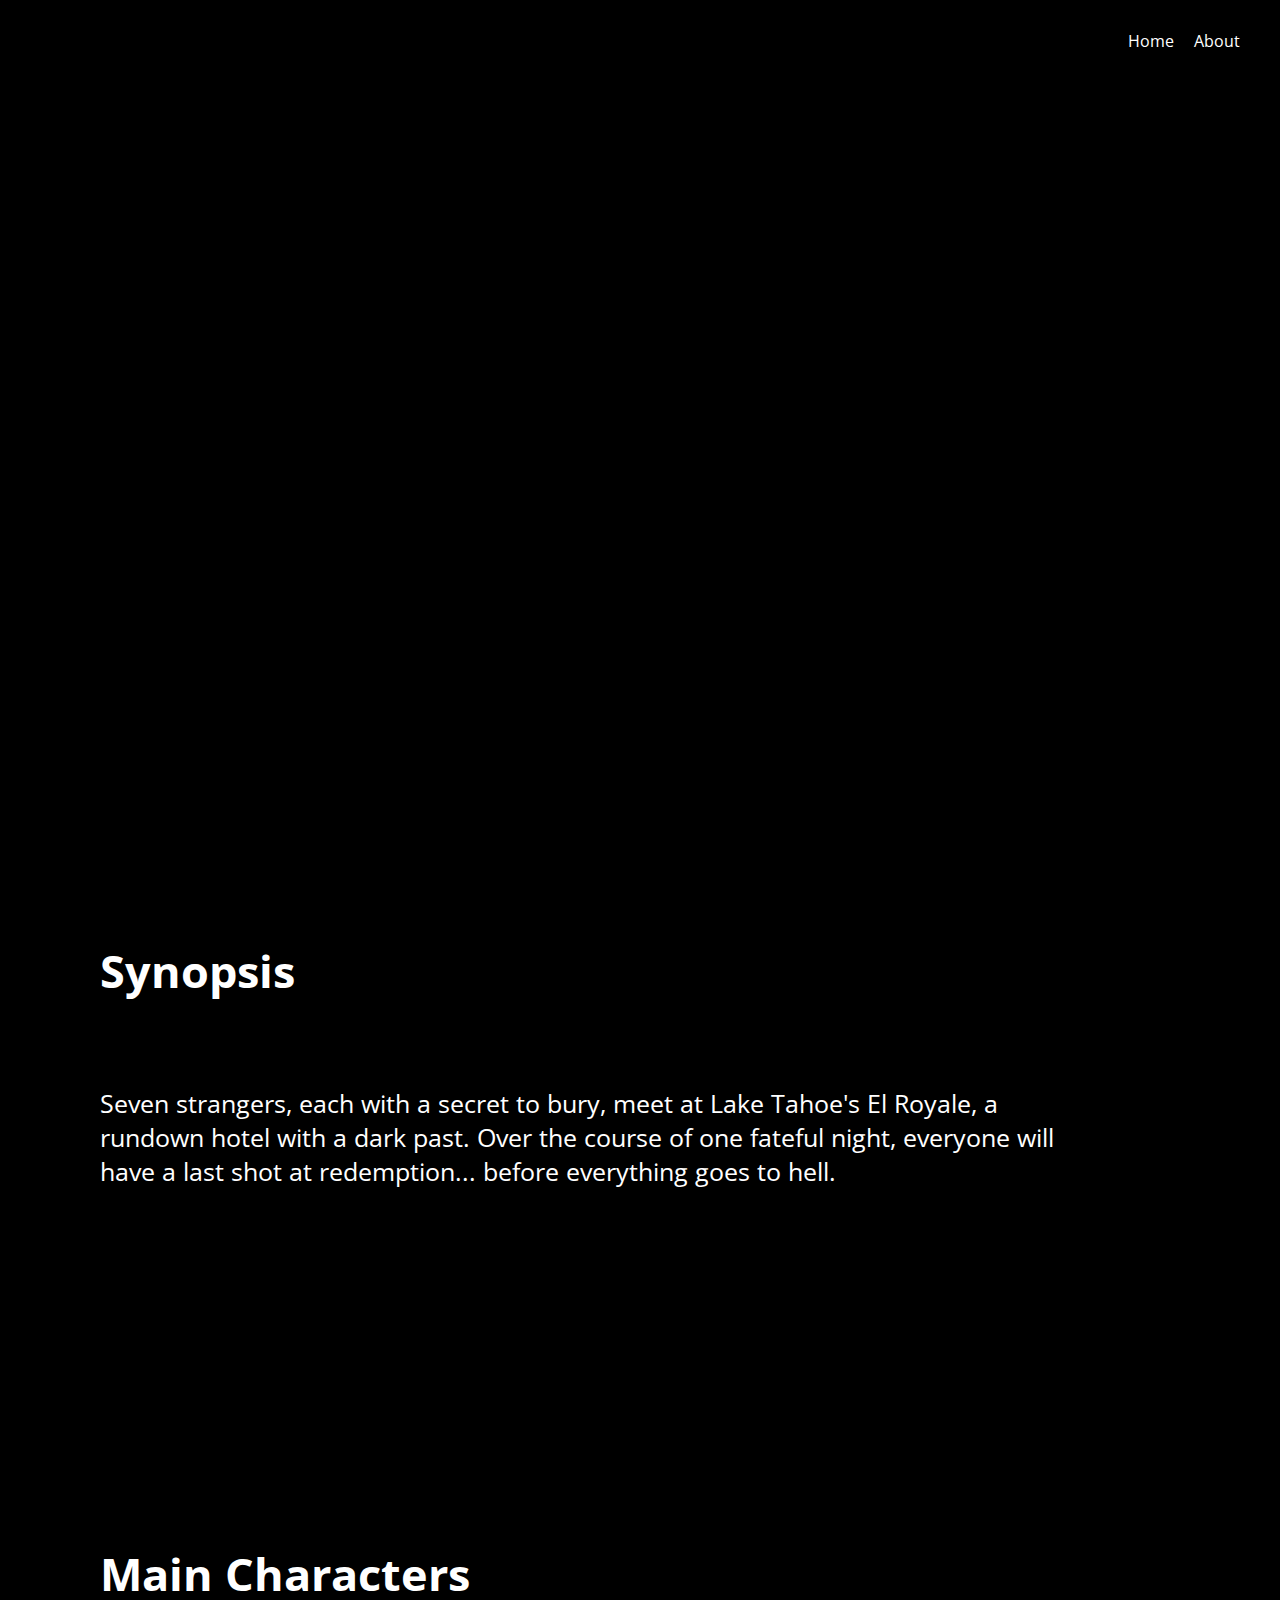
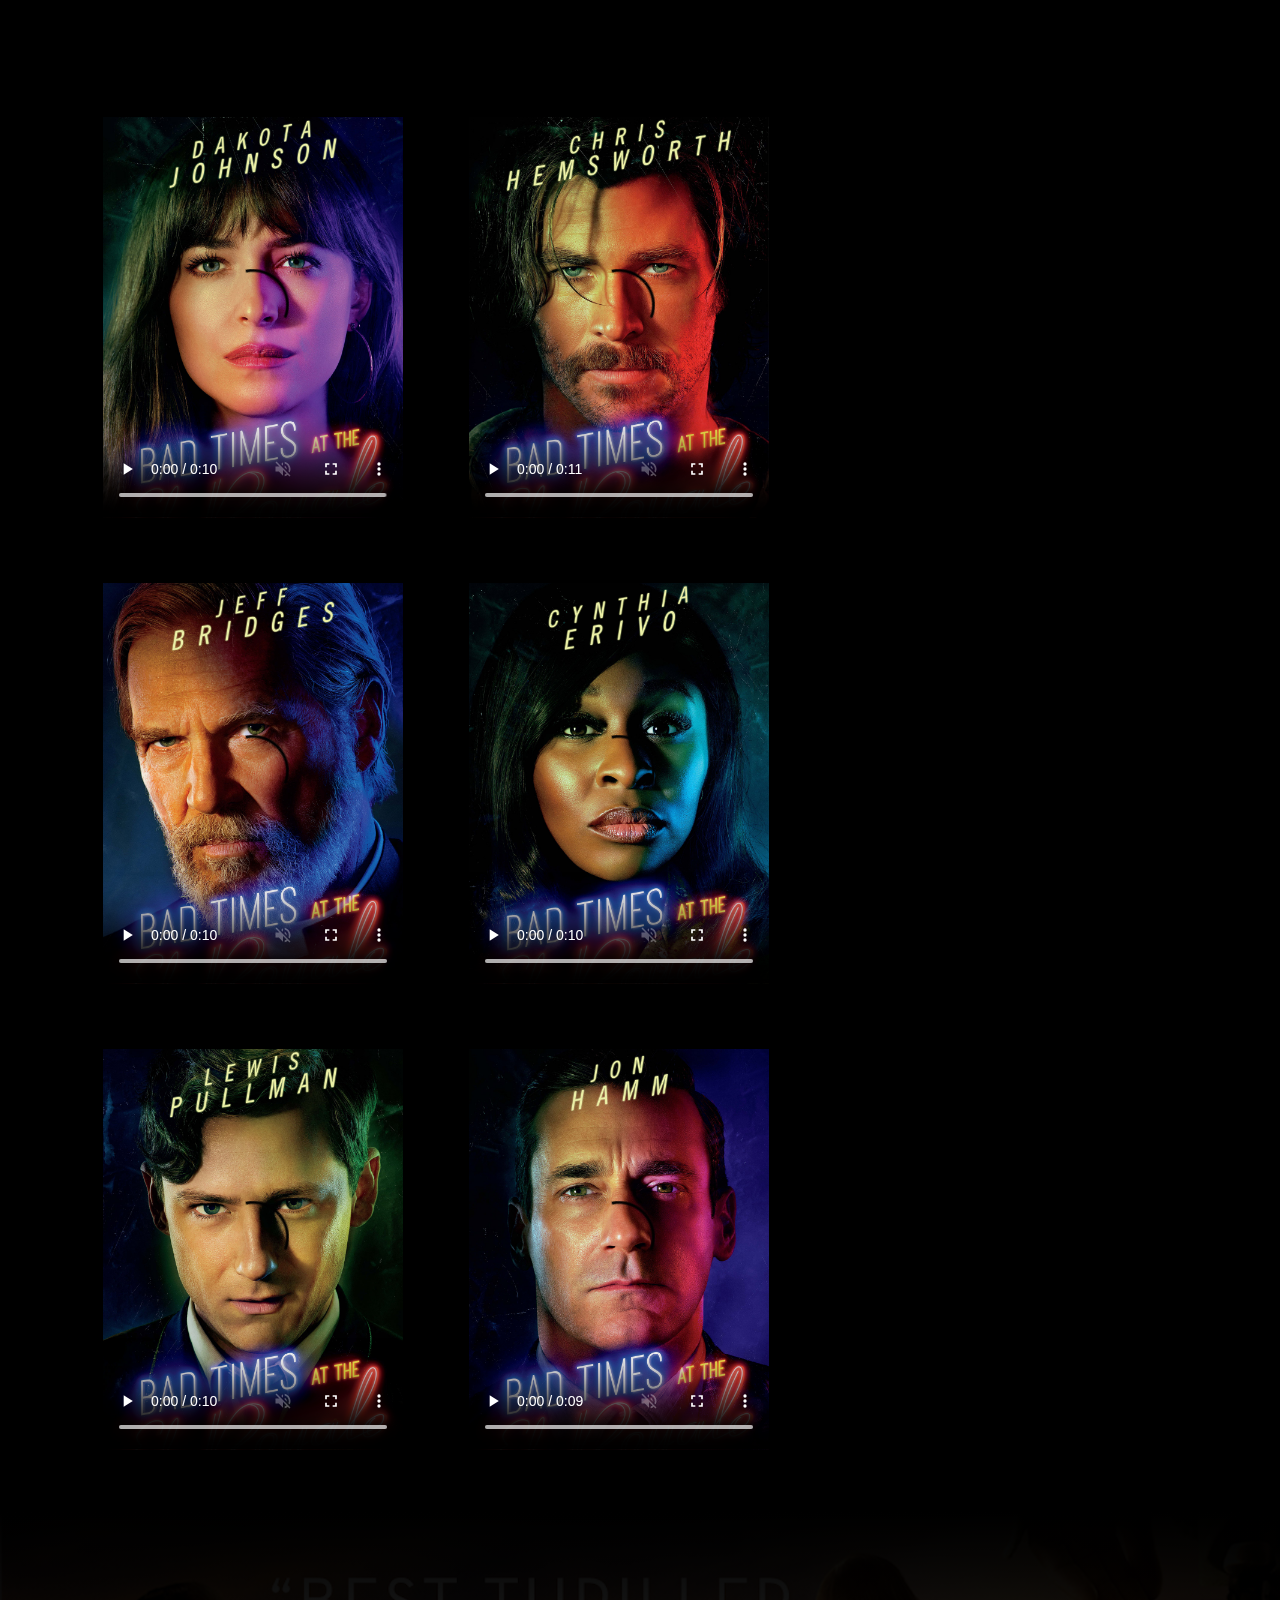
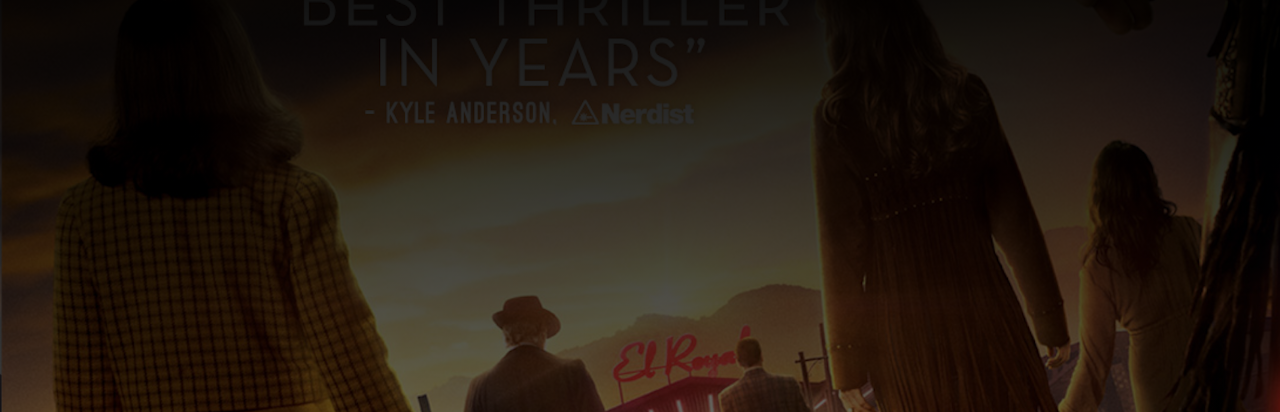
<file: index.html>
<!DOCTYPE html>
<html>
  <head>
    <meta name="viewport" content="initial-scale=1, maximum-scale=1">
    <title>El Royal</title>
    <link rel="stylesheet" href="css/main.css">
    <link href="https://fonts.googleapis.com/css?family=Open+Sans:300i,400,400i,600,700" rel="stylesheet">
  </head>
  <body>
    <section class="header">
      <div class="background-overlay"></div>

      <nav>
      <ul>
        <li><a href="index.html">Home</a></li>
        <li><a href="about.html">About</a></li>
      </ul>
      </nav>

    </section>

    <section class="story">
      <h1>Synopsis</h1>
      <p>Seven strangers, each with a secret to bury, meet at Lake Tahoe's El Royale, a rundown hotel with a dark past. Over the course of one fateful night, everyone will have a last shot at redemption... before everything goes to hell.</p>

    </section>


    <section class="characters">
      <h1>Main Characters</h1>
      <div class="characters_block">
        <!-- videos from twitter -->
        <div class="character character-1">
          <div class="poster poster1"></div>
          <video  autoplay muted loop controls width="300" height="400" >
            <source src=./video/emily.mp4 type=video/mp4 >
          </video>
        </div>



        <div class="character character-2">
          <div class="poster poster2"></div>
          <video  autoplay muted loop controls width="300" height="400" >
            <source src=./video/billy.mp4 type=video/mp4 >
          </video>
        </div>



        <div class="character character-3">
          <div class="poster poster3"></div>
          <video  autoplay muted loop controls width="300" height="400" >
            <source src=./video/father.mp4 type=video/mp4 >
          </video>
        </div>


        <div class="character character-4">
          <div class="poster poster4"></div>
          <video  autoplay muted loop controls width="300" height="400" >
            <source src=./video/darlene.mp4 type=video/mp4 >
            </video>
        </div>



        <div class="character character-5">
          <div class="poster poster5"></div>
          <video  autoplay muted loop controls width="300" height="400" >
            <source src=./video/miles.mp4 type=video/mp4 >
            </video>
        </div>



          <div class="character character-6">
            <div class="poster poster6"></div>
            <video  autoplay muted loop controls width="300" height="400" >
              <source src=./video/jon.mp4 type=video/mp4 >
            </video>
          </div>

        </div>

    </section>

    <footer>
      <div class="background_img">
        <div class="footer-overlay"></div>
      </div>

    </footer>







  </body>
</html>
</file>
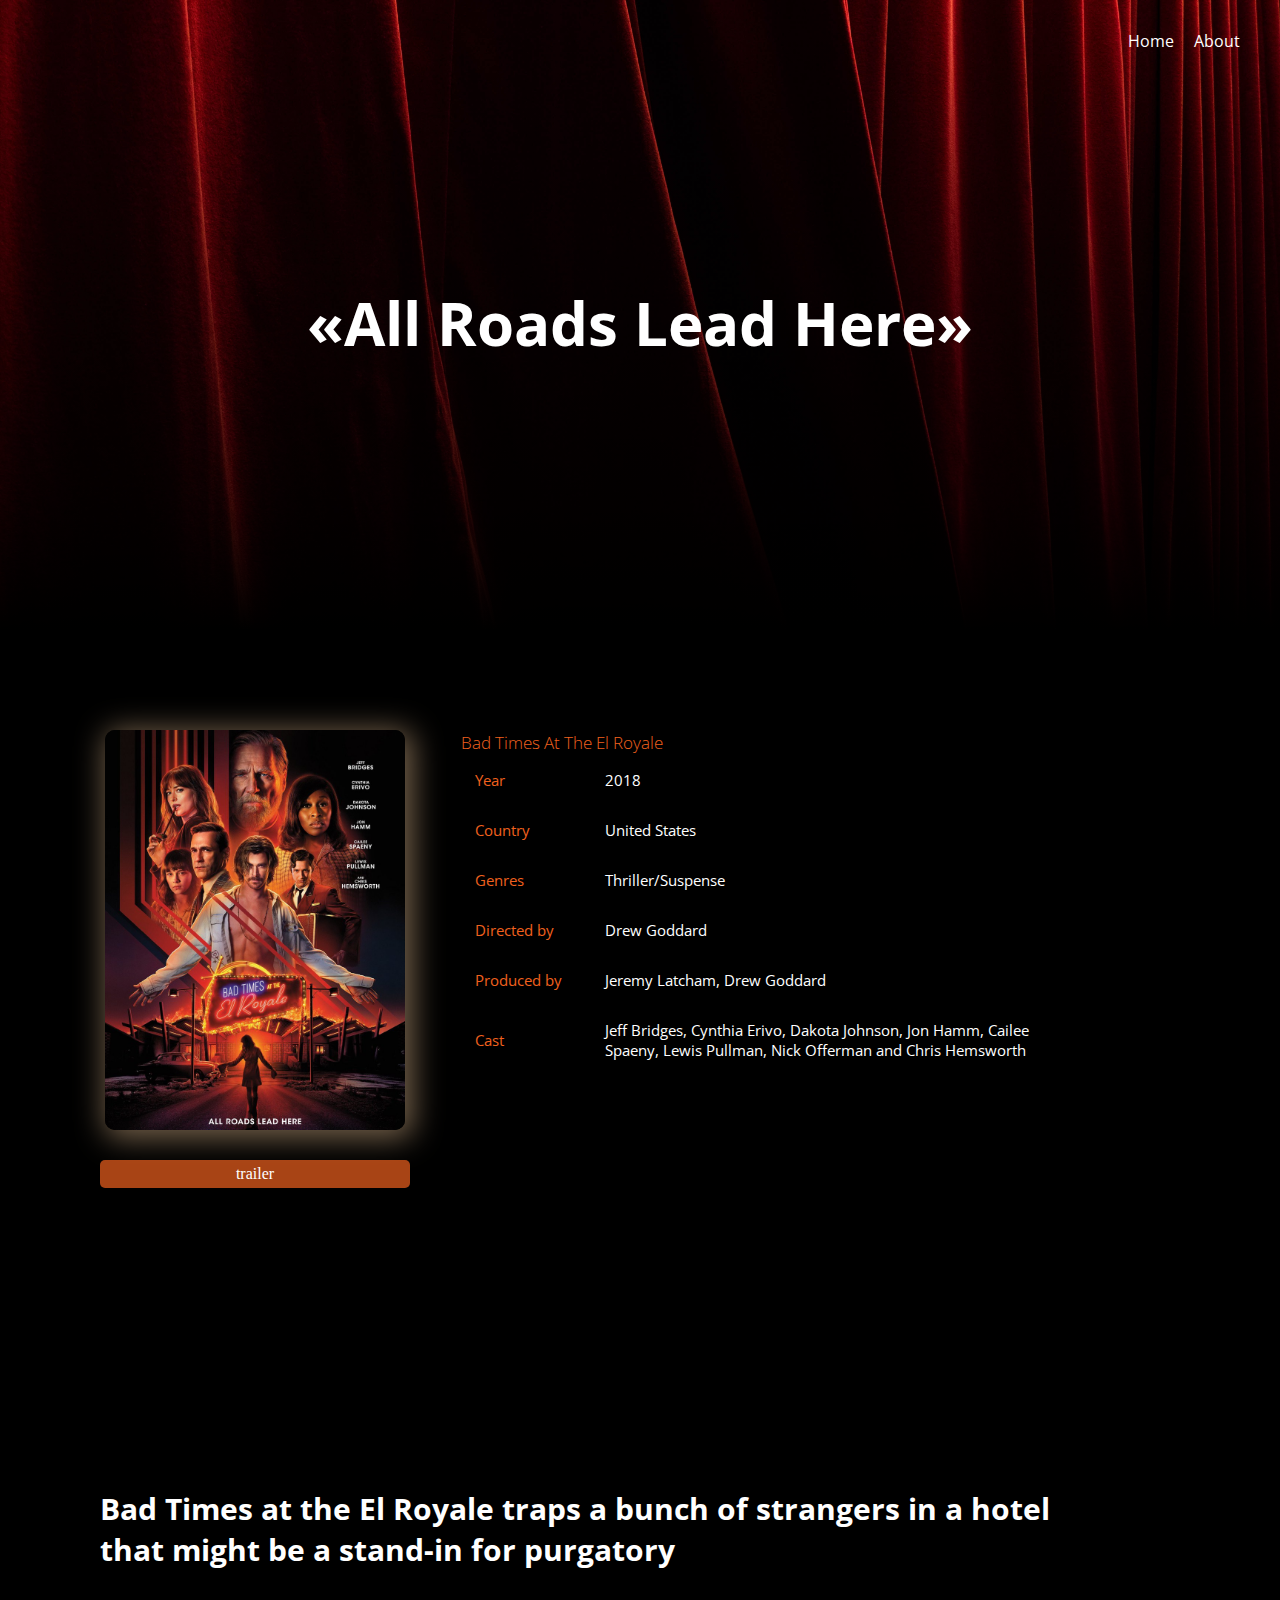
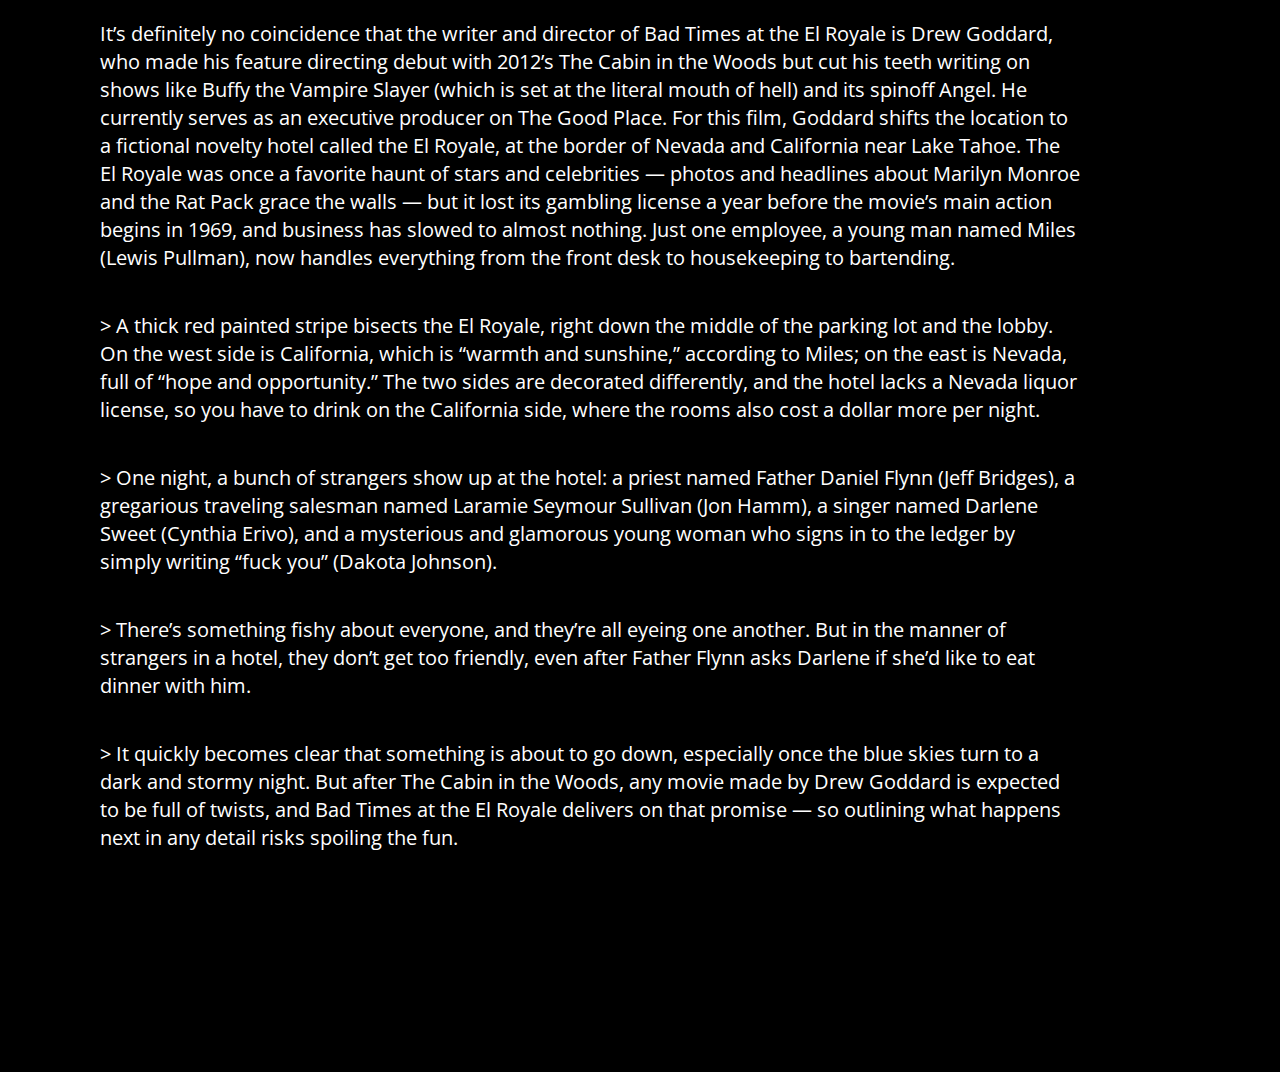
<file: about.html>
<!DOCTYPE html>
<html>
  <head>
    <meta name="viewport" content="initial-scale=1, maximum-scale=1">
    <title>El Royal</title>
    <link rel="stylesheet" href="css/main.css">
    <link href="https://fonts.googleapis.com/css?family=Open+Sans:300i,400,400i,600,700" rel="stylesheet">
  </head>
  <body>



    <section class="header-about">
      <div class="background-overlay"></div>


      <nav>
      <ul>
        <li><a href="index.html">Home</a></li>
        <li><a href="about.html">About</a></li>
      </ul>
      </nav>
      <h1 class="h1-about">«All Roads Lead Here»</h1>
    </section>


    <section class="full-description">
      <div class="img-button">
        <div class="affiche"></div>
          <a class="button" href="#openModal">trailer</a>
      </div>

      <div class="">
        <table>
          <tr>
            <th class="name"  colspan="2">Bad Times At The El Royale</th>
          </tr>
          <tr>
            <td class="name">Year</td>
            <td>2018</td>
          </tr>
          <tr>
            <td class="name">Country</td>
            <td>United States</td>
          </tr>
          <tr>
            <td class="name">Genres</td>
            <td>Thriller/Suspense</td>
          </tr>
          <tr>
            <td class="name">Directed by</td>
            <td>Drew Goddard</td>
          </tr>
          <tr>
            <td class="name">Produced by</td>
            <td>Jeremy Latcham, Drew Goddard</td>
          </tr>
          <tr>
            <td class="name">Cast</td>
            <td>Jeff Bridges, Cynthia Erivo, Dakota Johnson, Jon Hamm, Cailee Spaeny, Lewis Pullman, Nick Offerman and Chris Hemsworth
            </td>
          </tr>

        </table>
      </div>

    </section>



<!-- ____________________test -->



    <div id="openModal" class="modalDialog">
    	<div class="test">
    		<a href="#close" title="Close" class="close">X</a>

          <iframe width="560" height="315" src="https://www.youtube.com/embed/T9zkjuJjX8k" frameborder="0" allow="accelerometer; autoplay; encrypted-media; gyroscope; picture-in-picture" allowfullscreen></iframe>

    	</div>
    </div>
<div class="story">

    <h2>Bad Times at the El Royale traps a bunch of strangers in a hotel that might be a stand-in for purgatory</h2>

    <p class="text">
      It’s definitely no coincidence that the writer and director of Bad Times at the El Royale is Drew Goddard, who made his feature directing debut with 2012’s The Cabin in the Woods but cut his teeth writing on shows like Buffy the Vampire Slayer (which is set at the literal mouth of hell) and its spinoff Angel. He currently serves as an executive producer on The Good Place. For this film, Goddard shifts the location to a fictional novelty hotel called the El Royale, at the border of Nevada and California near Lake Tahoe. The El Royale was once a favorite haunt of stars and celebrities — photos and headlines about Marilyn Monroe and the Rat Pack grace the walls — but it lost its gambling license a year before the movie’s main action begins in 1969, and business has slowed to almost nothing. Just one employee, a young man named Miles (Lewis Pullman), now handles everything from the front desk to housekeeping to bartending.
    </p>
    <p class="text">>
      A thick red painted stripe bisects the El Royale, right down the middle of the parking lot and the lobby. On the west side is California, which is “warmth and sunshine,” according to Miles; on the east is Nevada, full of “hope and opportunity.” The two sides are decorated differently, and the hotel lacks a Nevada liquor license, so you have to drink on the California side, where the rooms also cost a dollar more per night.
    </p>
    <p class="text">>
      One night, a bunch of strangers show up at the hotel: a priest named Father Daniel Flynn (Jeff Bridges), a gregarious traveling salesman named Laramie Seymour Sullivan (Jon Hamm), a singer named Darlene Sweet (Cynthia Erivo), and a mysterious and glamorous young woman who signs in to the ledger by simply writing “fuck you” (Dakota Johnson).
    </p>
    <p class="text">>
      There’s something fishy about everyone, and they’re all eyeing one another. But in the manner of strangers in a hotel, they don’t get too friendly, even after Father Flynn asks Darlene if she’d like to eat dinner with him.
    </p>
      <p class="text">>
      It quickly becomes clear that something is about to go down, especially once the blue skies turn to a dark and stormy night. But after The Cabin in the Woods, any movie made by Drew Goddard is expected to be full of twists, and Bad Times at the El Royale delivers on that promise — so outlining what happens next in any detail risks spoiling the fun.
    </p>

</div>



  </body>
</html>
</file>
<file: css/main.css>
/* ##############  header  ###################### */
/* ##### Desktop##### */
body {
  background-color: black;
  margin: 0;
}
.header {
  position: relative;
  /* backcground img from amc theater */
  background-image: url("https://s3.amazonaws.com/ffe-ugc/intlportal2/bad-times-at-the-el-royale/motion-poster-preview2.gif");
  background-attachment: fixed;
  background-size: cover;
  background-color: black;
  height: 90vh;
}

.background-overlay {
  position: absolute;
  width: 100%;
  height: 100%;
  background-image: linear-gradient(
    to bottom,
    rgba(0, 0, 0, 0),
    rgba(0, 0, 0, 0.7) 80%,
    rgba(0, 0, 0, 1)
  );
}

nav {
  display: flex;
  position: relative;
  z-index: 1;
  justify-content: flex-end;
  font-family: "Open Sans", sans-serif;
}

ul {
  display: flex;
  list-style: none;
  text-decoration: none;
  margin: 30px;
}
li a {
  color: white;
  padding: 10px;
  text-decoration: none;
  color: white;
}

li a:hover {
  color: RGBA(220, 163, 91, 1);
}

/* ############################ synopsis ################################## */

.story {
  display: flex;
  flex-direction: column;
  padding: 100px 100px 200px 100px;
  background-color: black;
}

h1 {
  color: white;
  font-weight: bold;
  font-size: 45px;
  font-family: "Open Sans", sans-serif;
  margin-bottom: 60px;
}
p {
  color: white;
  font-weight: 400;
  font-size: 25px;
  font-family: "Open Sans", sans-serif;
  padding: 0 100px 0 0;
  max-width: 1024px;
}

/* ############################ characters ################################## */

.characters {
  background-color: black;
  display: flex;
  flex-direction: column;
  padding: 100px 100px 0px 100px;
}
.characters_block {
  display: flex;
  flex-direction: row;
  justify-content: flex-start;
  flex-wrap: wrap;
  border: none;
  padding-top: 50px;
}

.character {
  position: relative;
  background-color: black;
  width: 300px;
  height: 400px;
  border: solid black;
  border-radius: 10px;
  text-shadow: 2px;
  margin-right: 60px;
  margin-bottom: 60px;
}

.poster {
  position: absolute;
  background-size: cover;
  height: 100%;
  width: 100%;
}
/* imgs from twitter  */
.poster1 {
  background-image: url("../img/char5.jpg");
}
.poster2 {
  background-image: url("../img/char6.jpg");
}
.poster3 {
  background-image: url("../img/char2.jpg");
}
.poster4 {
  background-image: url("../img/char3.jpg");
}
.poster5 {
  background-image: url("../img/char4.jpg");
}
.poster6 {
  background-image: url("../img/char1.jpg");
}

.poster:hover {
  animation: overlay 8s;
}
@keyframes overlay {
  0% {
    opacity: 1;
  }
  10% {
    opacity: 0;
  }
  90% {
    opacity: 0;
  }
  100% {
    opacity: 1;
  }
}

video {
  pointer-events: none;
}

/* ####################### footer ############################ */
.background_img {
  position: relative;
  background-color: black;
  background-image: url("../img/footer.png");
  width: 100%;
  height: 500px;
  margin: 0 auto;
  background-size: cover;
}
.footer-overlay {
  position: absolute;
  width: 100%;
  height: 500px;
  background: linear-gradient(to top, rgba(0, 0, 0, 0.6), rgba(0, 0, 0, 1));
}

/* ####################### ABOUT ############################ */

.header-about {
  position: relative;
  background-image: url("../img/about_header.jpg");
  background-attachment: fixed;
  background-size: cover;
  background-color: black;
  height: 70vh;
}

.h1-about {
  position: relative;
  z-index: 1;
  text-align: center;
  font-size: 60px;
  margin: 0 auto;
  margin-top: 200px;
}

/* ####################### Body description ############################ */

.full-description {
  display: flex;
  padding: 100px 100px 200px 100px;
  background-color: black;
}

.affiche {
  background-image: url("../img/poster.jpg");
  background-size: cover;
  width: 300px;
  height: 400px;
  border-radius: 10px;
  box-shadow: 4px 4px 30px 4px RGBA(235, 196, 150, 0.5);
}

table,
th,
td {
}
table {
  margin-left: 50px;
  margin-right: 50px;
  border-spacing: 0;
  max-width: 600px;
}

th {
  color: white;
  text-align: center;
  font-family: "Open Sans", sans-serif;
  font-size: 17px;
  font-weight: lighter;
  text-align: left;
}
td {
  color: white;
  padding: 15px;
  text-align: left;
  font-family: "Open Sans", sans-serif;
  font-size: 15px;
}
.name {
  color: RGBA(240, 97, 30, 1);
  width: 100px;
}

/* -- ######################## Modal ##################################  */

.modalDialog {
  position: fixed;
  font-family: Arial, Helvetica, sans-serif;
  top: 0;
  right: 0;
  bottom: 0;
  left: 0;
  background: rgba(0, 0, 0, 0.8);
  z-index: 99999;
  opacity: 0;
  -webkit-transition: opacity 400ms ease-in;
  -moz-transition: opacity 400ms ease-in;
  transition: opacity 400ms ease-in;
  pointer-events: none;
}

.modalDialog:target {
  opacity: 1;
  pointer-events: auto;
}

.modalDialog > .test {
  width: 600px;
  position: relative;
  margin: 10% auto;
  padding: 5px 20px 13px 20px;
  border-radius: 10px;
  background: black;
}
.close {
  background: RGBA(240, 97, 30, 1);
  color: #ffffff;
  line-height: 25px;
  position: absolute;
  right: -12px;
  text-align: center;
  top: -10px;
  width: 24px;
  text-decoration: none;
  font-weight: bold;
  -webkit-border-radius: 12px;
  -moz-border-radius: 12px;
  border-radius: 12px;
  -moz-box-shadow: 1px 1px 3px #000;
  -webkit-box-shadow: 1px 1px 3px #000;
  box-shadow: 1px 1px 3px #000;
}

.close:hover {
  background: #00d9ff;
}

.button {
  background-color: RGBA(240, 97, 30, 0.7);
  text-align: center;
  width: 200px;
  padding: 5px 55px;
  margin-top: 30px;
  border-radius: 5px;
  text-decoration: none;
  color: white;
}

.img-button {
  display: flex;
  flex-direction: column;
  align-items: center;
}
iframe {
  background-size: cover;
}
h2 {
  color: white;
  font-weight: bold;
  font-size: 30px;
  font-family: "Open Sans", sans-serif;
  max-width: 1000px;
  margin-top: 0;
  margin-bottom: 30px;
}
.text {
  font-size: 20px;
  line-height: 1.4;
  max-width: 1000px;
}

/* ##### Tablet##### */
@media (max-width: 1000px) {
  h1,
  .h1-about {
    font-size: 30px;
  }
  h2 {
    font-size: 20px;
  }

  .story {
    padding: 30px 50px 20px 30px;
  }
  .full-description {
    display: flex;
    flex-direction: row;
    padding: 20px 40px;
  }
  table {
    margin-left: 20px;
  }
  td,
  .name {
    font-size: 15px;
  }
  .header {
    height: 300px;
  }
  .header-about {
    height: 500px;
  }
  p {
    font-size: 20px;
    padding: 0;
  }
  .characters {
    padding: 30px 20px 20px 30px;
  }
  .characters_block {
    padding-right: 10px;
  }
  .character {
    width: 170px;
    height: 270px;
    margin: 0 0 10px 0;
  }
  .character-1,
  .character-2,
  .character-3,
  .character-4,
  .character-5,
  .character-6 {
    margin-left: 15px;
  }

  video {
    width: 170px;
    height: 270px;
  }

  li a {
    font-size: 20px;
  }
  .img_button {
    width: 80px;
  }

  .affiche {
    width: 200px;
    height: 300px;
  }
  .button {
    width: 70px;
  }
}
/* ##### Mobile##### */

@media (max-width: 750px) {
  h1,
  .h1-about {
    font-size: 20px;
  }
  h2 {
    font-size: 18px;
  }
  .story {
    padding: 30px 20px 20px 30px;
  }
  .full-description {
    display: flex;
    flex-direction: column;
    padding: 0;
  }
  table {
    padding-top: 40px;
    margin-left: 20px;
  }

  td,
  .name {
    font-size: 15px;
  }
  .header,
  .about_header {
    height: 300px;
  }
  p {
    font-size: 15px;
    padding: 0;
  }
  .characters {
    padding: 30px 20px 20px 30px;
  }
  .character {
    width: 80px;
    height: 180px;
    margin: 0 0 10px 0;
  }
  .character-1,
  .character-2,
  .character-3,
  .character-4,
  .character-5,
  .character-6 {
    margin-left: 15px;
  }

  video {
    width: 80px;
    height: 180px;
  }

  li a {
    font-size: 15px;
  }
  .img_button {
    width: 80px;
  }

  .affiche {
    width: 150px;
    height: 250px;
  }
  .button {
    width: 50px;
  }
}
</file>
